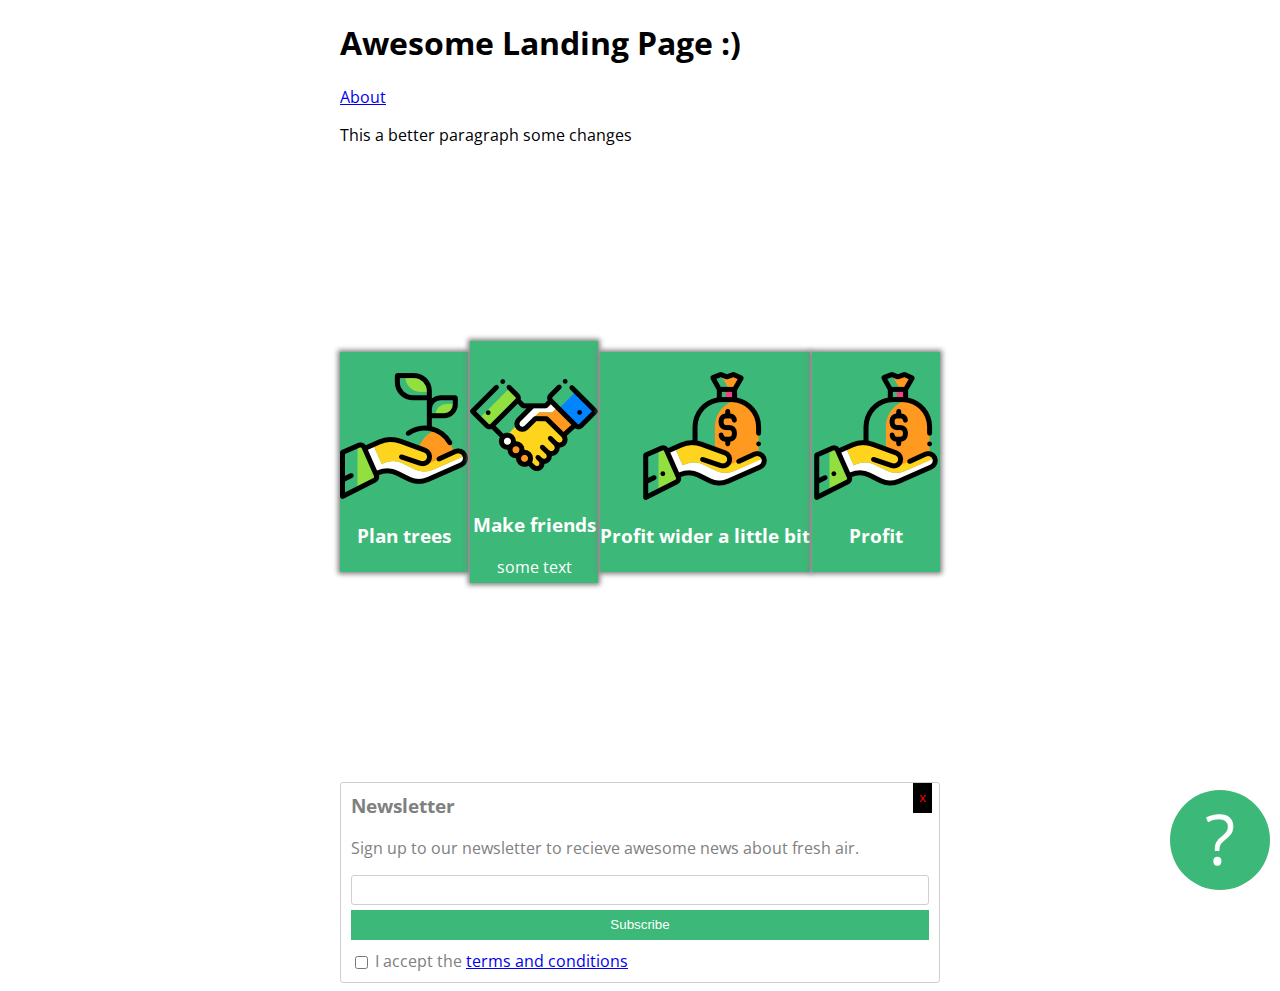
<file: index.html>
<!DOCTYPE html>
<html lang="en" >
<head>
  <meta charset="UTF-8">
  <title>CodePen - Material Review 2 - 20200415 - VG</title>
  <link href="https://fonts.googleapis.com/css2?family=Open+Sans&display=swap" rel="stylesheet">
  <link rel="stylesheet" href="./style.css">

</head>
<body>
<!-- partial:index.partial.html -->
<html>
  <head>
  </head>
  <body>
    <div class="container">
      <h1>Awesome Landing Page :)</h1>

      <a href="about.html">About</a>

      <p>This <span>a better</span> paragraph some changes</p>

       <div class="card-holder">
          <div class="card">
            <img src="images/tree.png" alt="Plan trees">
            <!-- Az ALT a vakoknak felolvasó programban használ, felolvassa neki a képet, pl. talán még ezért is, ha nem látható a kép?... -->
            <h3>Plan trees</h3>
          </div>
          <div class="card">
            <img src="images/deal.png" alt="Make friends">
            <h3>Make friends</h3>
            <span>some text</span> <!-- amelyik elemhez beteszek vmit a flex miatt a többi ahhoz igazodik magasságban. -->
          </div>
          <div class="card">
            <img src="images/money.png" alt="Profit">
            <h3>Profit wider a little bit</h3>
          </div>
          <div class="card">
             <img src="images/money.png" alt="Profit">
             <h3>Profit</h3>
           </div>
       </div>
         <div class="newsletter-box first">
          <h3>Newsletter</h3>
          <!-- <h3 id="second" class="some">Another one</h3> -->
          <p>Sign up to our newsletter to recieve awesome news about fresh air.</p>
            <form action="">
               <input id="email" type="email">
               <button type="submit">Subscribe</button>
              
               <input id="terms" type="checkbox">
               <label for="terms">
               I accept the <a href="http://example.com">terms and conditions</a> 
               </label>
              <!-- azzal, hogy a checkbox-nak van label-je, az egész szöveg kattintható lett, hogy a for-al összekötötte -->
            </form>
            <div class="closex">
              <button type="button">x</button>
            </div>
        </div>
           <div class="questioncircle">?</div>
    </div>
  </body>
</html>
<!-- partial -->
  
</body>
</html>
</file>
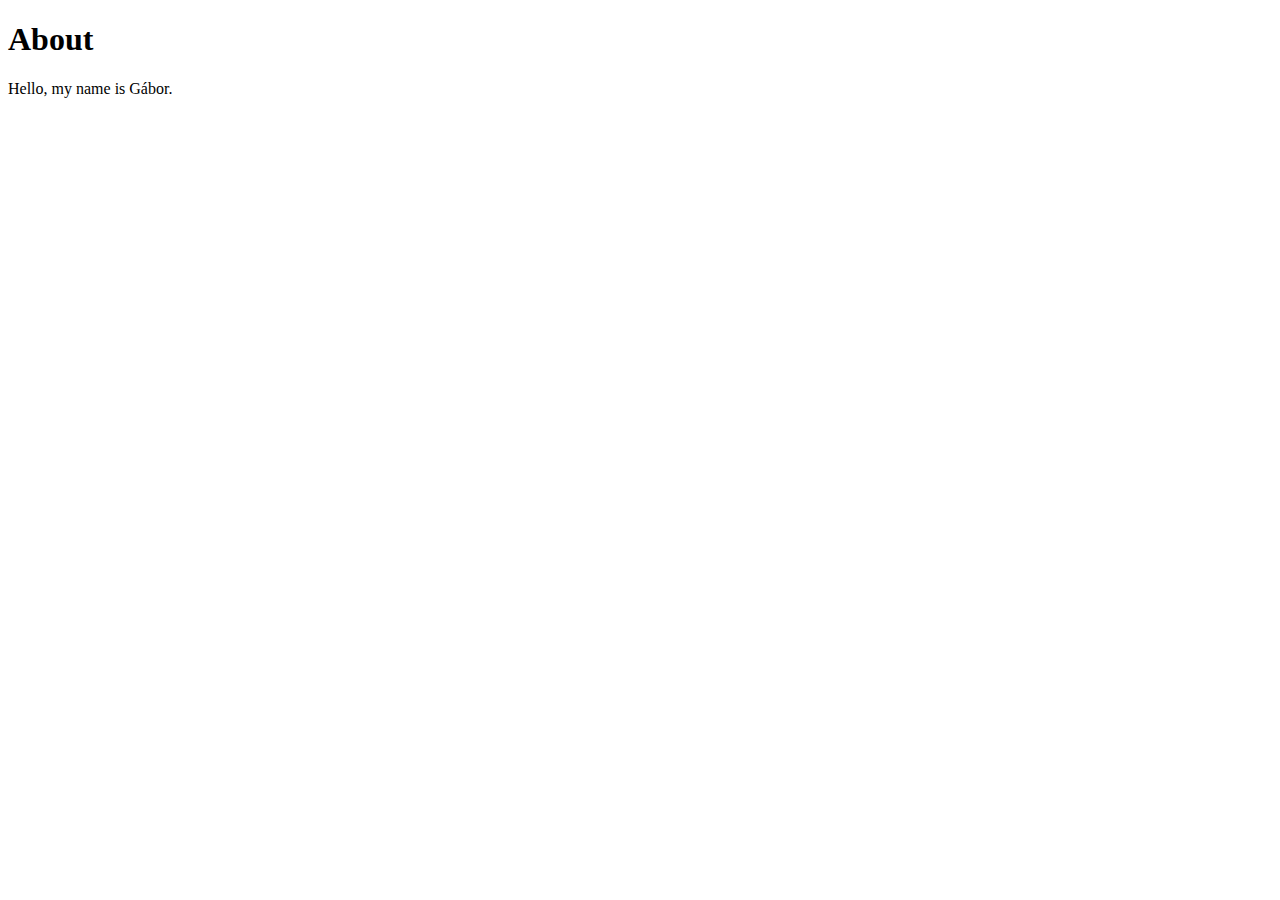
<file: about.html>
<!DOCTYPE html>
<html lang="en">
<head>
    <meta charset="UTF-8">
    <!-- a kinézetet vagy a width-et a device width-jéhez igazítja... -->
    <meta name="viewport" content="width=device-width, initial-scale=1.0">
    <title>About</title>

    <link rel="stylesheet" href="./style.css">
</head>
<body>
    <h1>About</h1>
    <p>Hello, my name is Gábor.</p>
</body>
</html>
</file>
<file: style.css>
/* ha több azonos parancs van, akkor az utolsó lesz a sorban az érvényes, ha két width lenne, mondjuk a végén, akkor azt venné be.*/

.container {
  font-family: 'Open Sans', sans-serif;
  max-width: 600px; /* ha nincs ennyi hely, akkor csökkenti a blokk szélességét és átrendezi a tartalmat. a kijelző mérethez igazodik a tartalom, erre jó a mx-width megadása. */
  /*--középre teszi a boxot a left és a right auto paranccsal--*/
  margin-left: auto;
  margin-right: auto;
}

#email {
  display: block;
  width: 100%; /*ha pixelt adok meg, akkor a fő div pixel változását itt is le kell követni, ezért jobb a %, és ez a teljes div méretére teszi*/
  height: 30px;
  padding: 3px; /*ezzel az input széleitől ennyi távolságra kerül megjelenítésre benne a szöveg*/
  border: solid thin #cfcfcf;
  border-radius: 3px;
  box-sizing: border-box; /*ezzel hozta egyformára a button és input mezőt, 6 px különbség volt*/
  margin-bottom: 5px;
}

button {
  /*margin-top: 5px;  ugyanaz mint az inputnál csak itt top, egyik kell csak*/
  display: block;
  width: 100%;
  color: white;
  background: #3cb878;
  border: none;
  height: 30px;
  margin-bottom: 10px;
}

.newsletter-box {
  color: grey;
  border: solid thin #cfcfcf;
  border-radius: 3px;
  padding: 10px;
  position: relative; /* ez kell ahhoz, hogy az X ehhez viszonyítva helyezkedjen el később, ehhez viszonyítsa annak a pozicíóját */
}

/*ez csak a newsletterbox-on belüli h3 stílusa lesz*/
.newsletter-box h3 {
  margin-top: 0px;
  /*color: green;*/
}

#terms {
  /*position: absolute; /*itt én mondom meg merre legyen, kell a top és a left is hogy hol legyen*/
  /*top: 2px;*/
  /*left: 0px;*/
  position: relative; /* default pozíció a relative, tehát eleve ott volt és attól aponttól szeretnénk vmelyik irányba elmozdítani */
  top: 2px; /* ezzel a relatívtól fentről 5px távolság */
  left: 0px; /* ezzel a relatívtól balról 5px távolság */
}

.closex {
  position: absolute; /* teljesen új helyre lehet helyezni, azon blokkon belül ahol beraktuk */
  top: 0px;
  right: 7px;
  
  cursor: pointer; /* ezzel lett az X megnyomható! */
}

.closex button {
  background: black;
  color: red;
  cursor: pointer;
}

.questioncircle {
  color: white;
  font-size: 70px;
  background: #3cb878;
  width: 100px;
  height: 100px;
  border-radius: 50%; /* ezzel kör lesz a négyzet */
  text-align: center;
  position: fixed; /* fixen oda teszi, ahova megadom. Mindig ott lesz, bármit csinálok! */
  right: 10px;
  bottom: 10px;
}

.card {
  /*width: 180px;*/ /* ha van width akkor itt nem tudok display-t használni..*/
  background: #3cb878;
  text-align: center; /* a képet és a szöveget is középre tette! */
  color: white;
  padding-top: 20px;
  padding-bottom: 5px;
  box-shadow: 0px 0px 5px 2px grey; /* black a szín, első szám a X tengely jobbra, a második az Y tengely lefelé, a harmadik hátrafelé távolítja és ezzel halványabb lesz ez a harmadik tengely, a 4. szám a kiterjedése */
  /*flex-grow: 1;*/ /*???*/
}

/* Ez itt nagyon fontos! */
.card-holder {
  display: flex; /*ezzel egymás mellé tette a benne lévő CARD div-eket...*/
  justify-content: space-between; /*ezzel a benne lévő elemeket szétválasztotta a szabad hely függvényében automatikusan */
  margin-bottom: 20px;
  /*justify-content: flex-start;*/ /* balra rendezi egymás mellé egyből az összes elemet.*/
  /*justify-content: flex-end;*/ /* jobbra rendezi egymás mellé egyből az összes elemet.*/
  /*justify-content: center;*/ /* középre rendezi egymás mellé egyből az összes elemet.*/
  /*justify-content: space-around;*/ /* minden eleme köré tesz hézagot és úgy helyezi el, az elején és a végén is van.*/
  /*align-items: flex-start;*/ /* ezzel a többit a box tetéhez igazodik */
  /*align-items: flex-end;*/ /* ezzel a többit a box aljára igazodik */
  align-items: center; /* ezzel a többit a box közepére igazodik */
  /*flex-direction: column;*/ /* megcseréli az X és Y tengelyt... */
  /*flex-direction: row-reverse;*/ /* felcseréli az elemek sorrendjét, megfordítja */
  flex-direction: row;
  flex-wrap: wrap;
  height: 600px;
}

/*a newsletterboxon belüli két h3 lett volna ezért a másodiknak kell egy ID, hogy megkülönböztesse, az ID erősebb mint a h3ra írt. Egy ID-ból csak 1 lehet*/
#second {
  color: red;
}

/*ID erősebb a CLASS-nál is!!!*/
.some {
  color: yellow;
}

/* action az ahova küldi az adatot a button */

/*
h3 {
  display: inline;
}

p {
  display: inline;
}
*/
</file>
